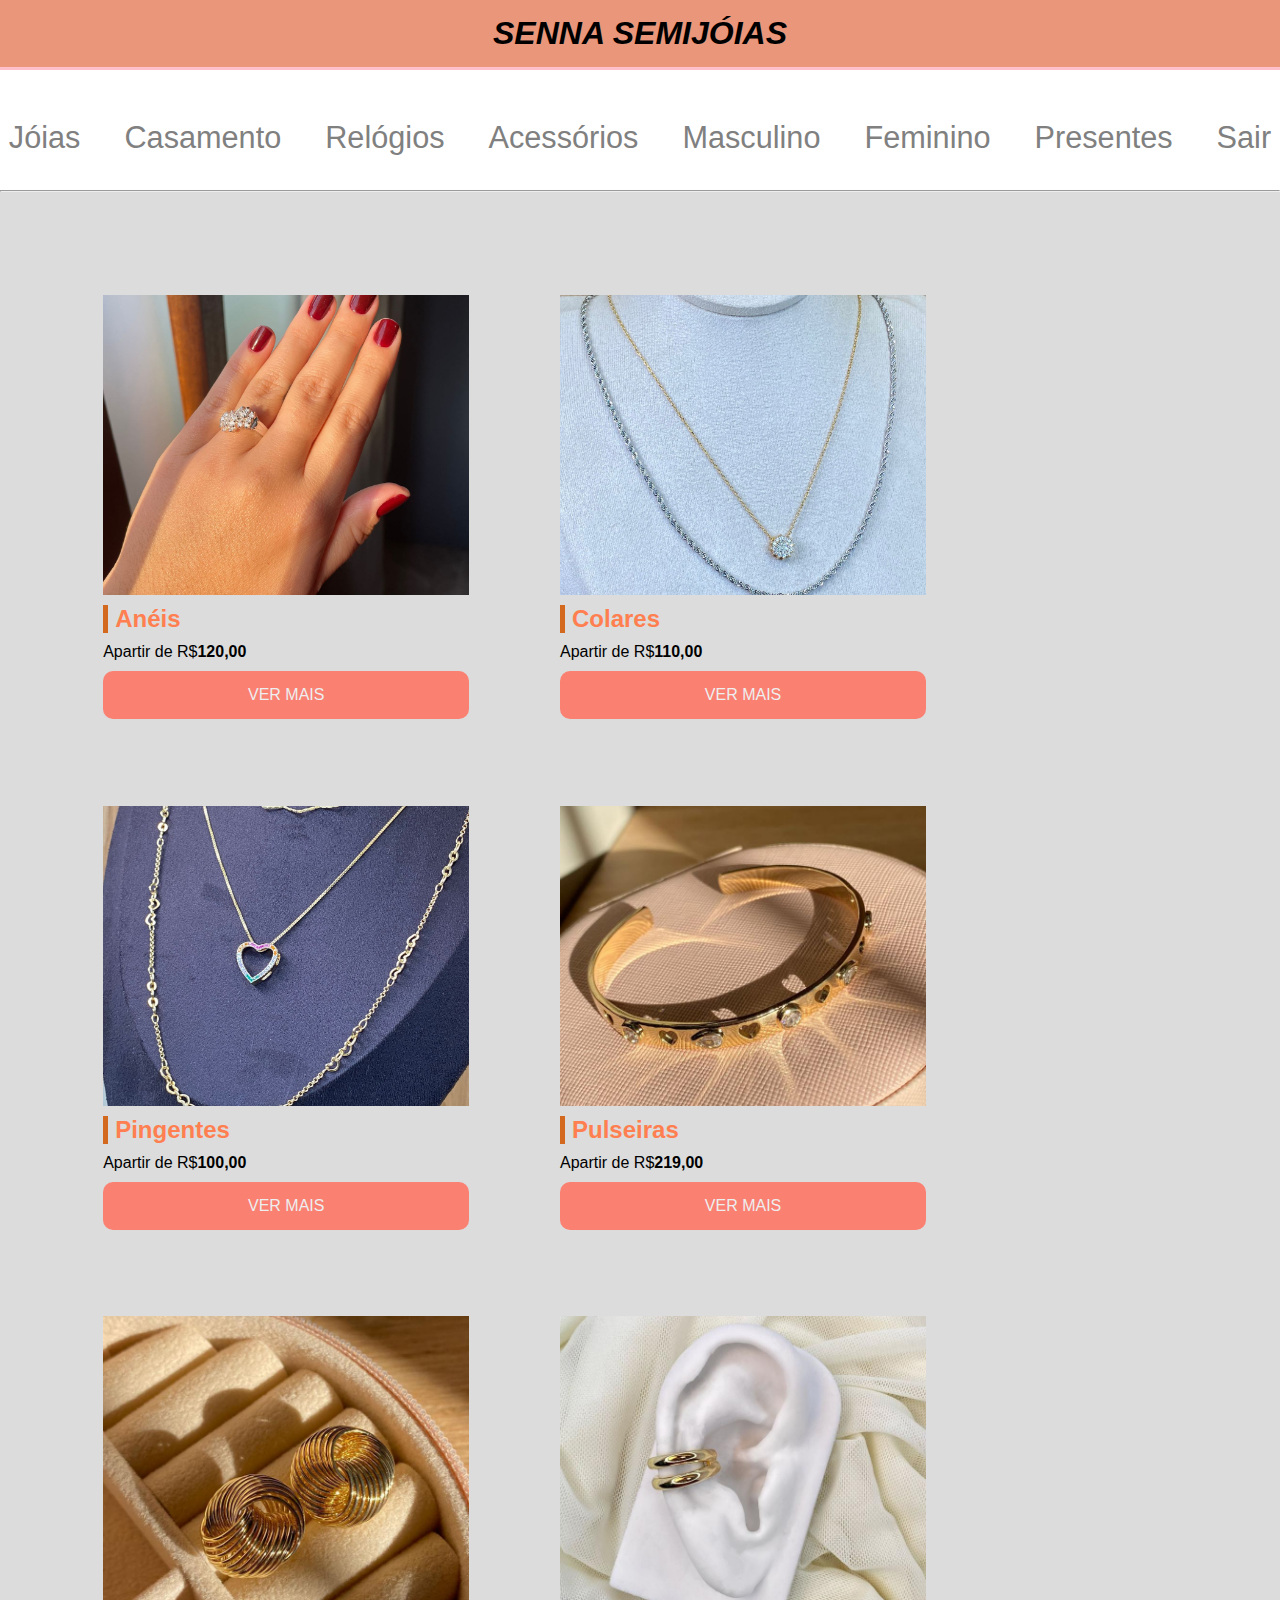
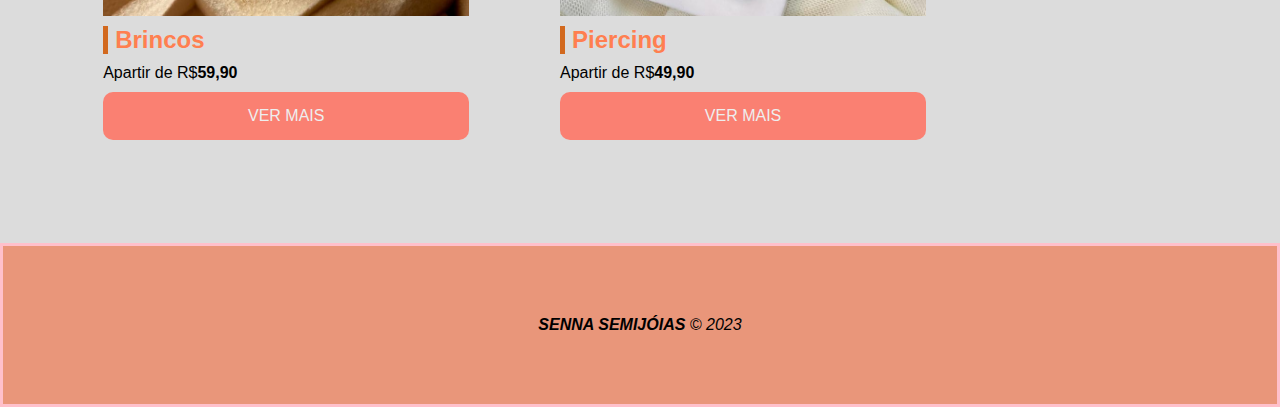
<file: index.html>
<!DOCTYPE html>
<html lang="en">
<head>
    <meta charset="UTF-8">
    <meta name="viewport" content="width=device-width, initial-scale=1.0">
    <title>Trabalho Criação de Sites Projeto Final</title>
    <link rel="stylesheet" type="text/css" href="style.css" >

</head>
<body>
    <header>
        <h1>SENNA SEMIJÓIAS</h1>
    </header>
        <nav>
            <a href="">Jóias</a>
            <a href="">Casamento</a>
            <a href="">Relógios</a>
            <a href="">Acessórios</a>
            <a href="">Masculino</a>
            <a href="">Feminino</a>
            <a href="presentes.html">Presentes</a>
            <a href="login.html">Sair</a>
        </nav>
        <hr />
    <main class="container">
        <section class="products-container">
            <div class="card">
                <div class="product-image" id="img-1"></div>
                <h3>Anéis</h3>
                <p>Apartir de R$<span class="bold">120,00</span></p>
                <a href="#" class="btn">Ver mais</a>
            </div>
            <div class="card">
                <div class="product-image" id="img-2"></div>
                <h3>Colares</h3>
                <p>Apartir de R$<span class="bold">110,00</span></p>
                <a href="#" class="btn">Ver mais</a>
            </div>
            <div class="card">
                <div class="product-image" id="img-3"></div>
                <h3>Pingentes</h3>
                <p>Apartir de R$<span class="bold">100,00</span></p>
                <a href="#" class="btn">Ver mais</a>
            </div>
            <div class="card">
                <div class="product-image" id="img-4"></div>
                <h3>Pulseiras</h3>
                <p>Apartir de R$<span class="bold">219,00</span></p>
                <a href="#" class="btn">Ver mais</a>
            </div>
            <div class="card">
                <div class="product-image" id="img-5"></div>
                <h3>Brincos</h3>
                <p>Apartir de R$<span class="bold">59,90</span></p>
                <a href="#" class="btn">Ver mais</a>
            </div>
            <div class="card">
                <div class="product-image" id="img-6"></div>
                <h3>Piercing</h3>
                <p>Apartir de R$<span class="bold">49,90</span></p>
                <a href="#" class="btn">Ver mais</a>
            </div>
        </section>
    </main>
    <footer>
        <p>
            <span class="bold">SENNA SEMIJÓIAS</span> 
            &copy; 2023
        </p>
    </footer>
</body>
</html>
</file>
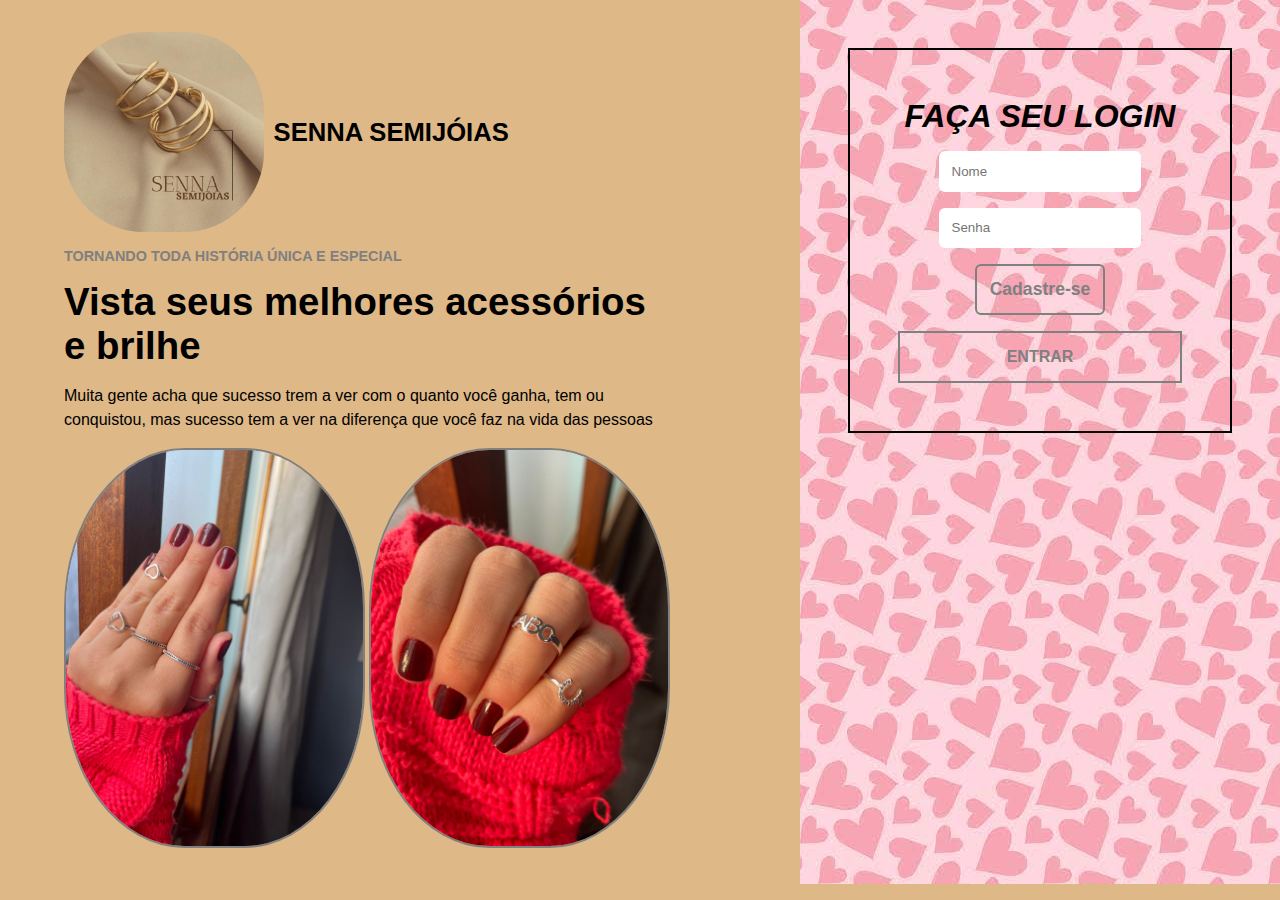
<file: login.html>
<!DOCTYPE html>
<html lang="en">
<head>
    <meta charset="UTF-8">
    <meta name="viewport" content="width=device-width, initial-scale=1.0">
    <title>Página Login</title>
    <link rel="stylesheet" type="text/css" href="login.css" >
</head>
<body>
    <div id="about-container">
        <div id="brand">
            <img src="IMG/logotipo.jpeg" alt="logo">
            <h1>SENNA SEMIJÓIAS</h1>
        </div>
        <p id="exclusive">Tornando toda história única e especial</p>
        <h2>Vista seus melhores acessórios e brilhe</h2>
        <p id="description"> 
            Muita gente acha que sucesso trem a ver com o quanto você ganha, tem ou conquistou, 
            mas sucesso tem a ver na diferença que você faz na vida das pessoas</p>
        <div id="container1">
                <img src="IMG/fotoanel2.jpeg" alt="fotoanel2">
                <img src="IMG/fotoanelletra.jpeg" alt="fotoanelletra">
            </div>
        </div>
    </div>
    <div id="form-container">
        <div id="form-inner">
            <h3>FAÇA SEU LOGIN</h3>
            <form id="register-form">
                <div id="name-container">
                    <input type="text" name="name" id="name" placeholder="Nome" />
                    <input type="text" name="senha" id="senha" placeholder="Senha" />
                    <input type="submit" value="Cadastre-se">
                    <a href="index.html" class="btn">Entrar</a>
                </div>
            </form>
        </div>
    </div>

</body>
</html>
</file>
<file: style.css>
*{
    padding: 0;
    margin: 0;
    box-sizing: border-box;
    font-family: Arial, Helvetica, sans-serif;
}
header {
    background-color:darksalmon;
    font-style: italic;
    text-align: center;
    padding: 15px;
    border-bottom: 3px solid pink;
}
.container{
    background-color:gainsboro;
    min-height: 50vh;
    padding: 60px;
}
.products-container {
    max-width: 1200px;
    margin: 0 auto;
}
.card{
    width: 35%;
    display: inline-block;
    margin: 2% 2%;
    padding: 20px;
}
.product-image {
    height: 300px;
    width: 100%;
    margin-bottom: 10px;
    background-position: center;
    background-size: cover;
}
#img-1{
    background-image: url(IMG/fotoanel1.jpeg);

}
#img-2{
    background-image: url(IMG/colar2.jpeg);
}
#img-3{
    background-image: url(IMG/pingente.jpeg);
}
#img-4{
    background-image: url(IMG/bracelete.jfif);
}
#img-5{
    background-image: url(IMG/brinco1.jfif);
}
#img-6{
    background-image: url(IMG/piercing1.jfif);
}
h3 {
    margin-bottom: 10px;
    color: coral;
    border-left: 5px solid chocolate;
    padding-left: 7px;
    font-size: 24px;
}
.card p {
    margin-bottom: 10px;
}
.bold {
    font-weight: bold;
}
.btn{
    display: block;
    width: 100%;
    text-align: center;
    text-transform: uppercase;
    text-decoration: none;
    background-color:salmon;
    color: #EEE;
    padding: 15px;
    border-radius: 10px;
    transition: 0.5s;
}
.btn:hover {
    background-color: tomato;
}
nav{
    text-align: center;
    margin-top: 50px;
    font-family:Georgia, 'Times New Roman', Times, serif;
}
nav a{
    color: gray;
    text-decoration: none;
    padding: 0px 40px 10px 0px;
    font-size: 23pt;
    position: relative;
}
nav a::after{
    content: " ";
    width: 0%;
    height: 4px;
    background-color: black;
    position: absolute;
    bottom: 0;
    left: 0;
    transition: 0.5s;
}
nav a:hover::after{
    width: 100%;

}
footer {
    background-color: darksalmon;
    font-style: italic;
    text-align: center;
    padding: 70px;
    border: 3px solid pink;
}

@media screen and (max-width:768px) {
    .card {
        width: 90%;
    }
}
</file>
<file: login.css>
* {
    margin: 0;
    padding: 0;
    box-sizing: border-box;
    font-family:Arial, Helvetica, sans-serif;
}
body{
    background-color:burlywood;
    display: flex;
    flex-wrap: wrap;
}
#about-container{
    flex: 1.4;
    padding: 2rem 4rem;

}
#brand {
    display: flex;
    align-items: center;
    font-size: 0.8rem;
    margin-bottom: 1rem;
}
#brand img{
    height: 200px;
    margin-right: 0.6rem;
}
#exclusive {
    text-transform: uppercase;
    color: gray;
    font-weight: bold;
    font-size: 0.9rem;
    margin-bottom: 1rem;
}
#about-container h2{
    font-size: 2.4rem;
    max-width: 600px;
    margin-bottom: 1rem;
}
#description{
    max-width: 600px;
    margin-bottom: 1rem;
    line-height: 1.5rem;
}
#about-container h4 {
    font-size: 1.5rem;
    margin-bottom: 1rem;
}
#brand img{
    border-radius: 40%;
}
#container1 img{
    display:inline-block;
    height: 400px;
    border: 2px solid gray;
    border-radius: 40%;
}
#form-container {
    flex: 1;
}

#form-container {
    flex: 1;
    background-image: url(IMG/pattern.jfif);
}

#form-inner{
    margin: 3rem;
    padding: 3rem;
    border: 2px solid black;
    display: flex;
    text-align: center;
    flex-direction:column;
}
#form-inner h3 {
    font-size: 2rem;
    margin-bottom: 1rem;
    font-style:italic;
}
#registrer-form {
    display: flex;
    flex-direction: column;
}
#register-form input {
    padding: 0.8rem 0.8rem;
    border: none;
    border-radius: 6px;
    margin-bottom: 1rem;
}
#register-form input[type="submit"] {
    background-color: transparent;
    border: 2px solid;
    color: gray;
    font-size: 1.1rem;
    font-weight: bold;
}
#register-form input[type="submit"]:hover {
    background-color: gray;
    color: lightcoral;
}
.btn{
    display: block;
    width: 100%;
    text-transform: uppercase;
    text-decoration: none;
    padding: 15px;
    font-weight: bold;
    color: grey;
    border: 2px solid;
}
.btn:hover {
    background-color: grey;
    color:lightcoral;
}
@media screen and (max-widht: 500px) {
    body {
        flex-direction: column;
        padding-bottom: 0;
    }
    
    #form-container{
        margin: 2rem;
        padding: 2rem;
        text-align: center;
    }
}
</file>
